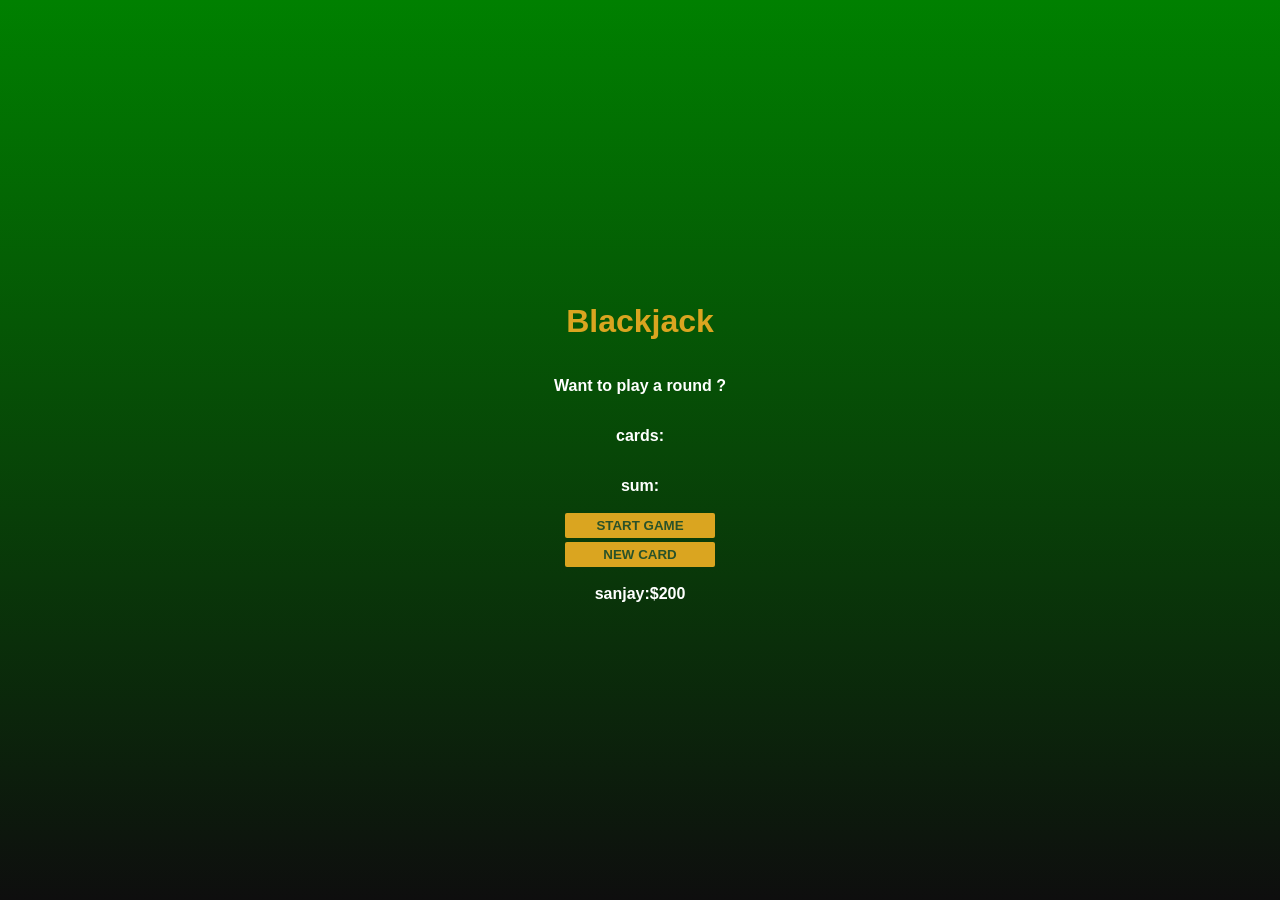
<file: blackjack/index.html>
<html>

<head>

<link rel="stylesheet" href="index.css">

</head>

<body>
    
<h1>Blackjack</h1>
<p id="message-el">Want to play a round ?</p>
<p id="cards-el">cards:</p>
<p id="sum-el">sum:</p>
<button onclick="startGame()">START GAME</button>
<button onclick="newCard()">NEW CARD</button>
<p id="player-el"></p>

<script src="index.js"></script>

</body>

</html>
</file>
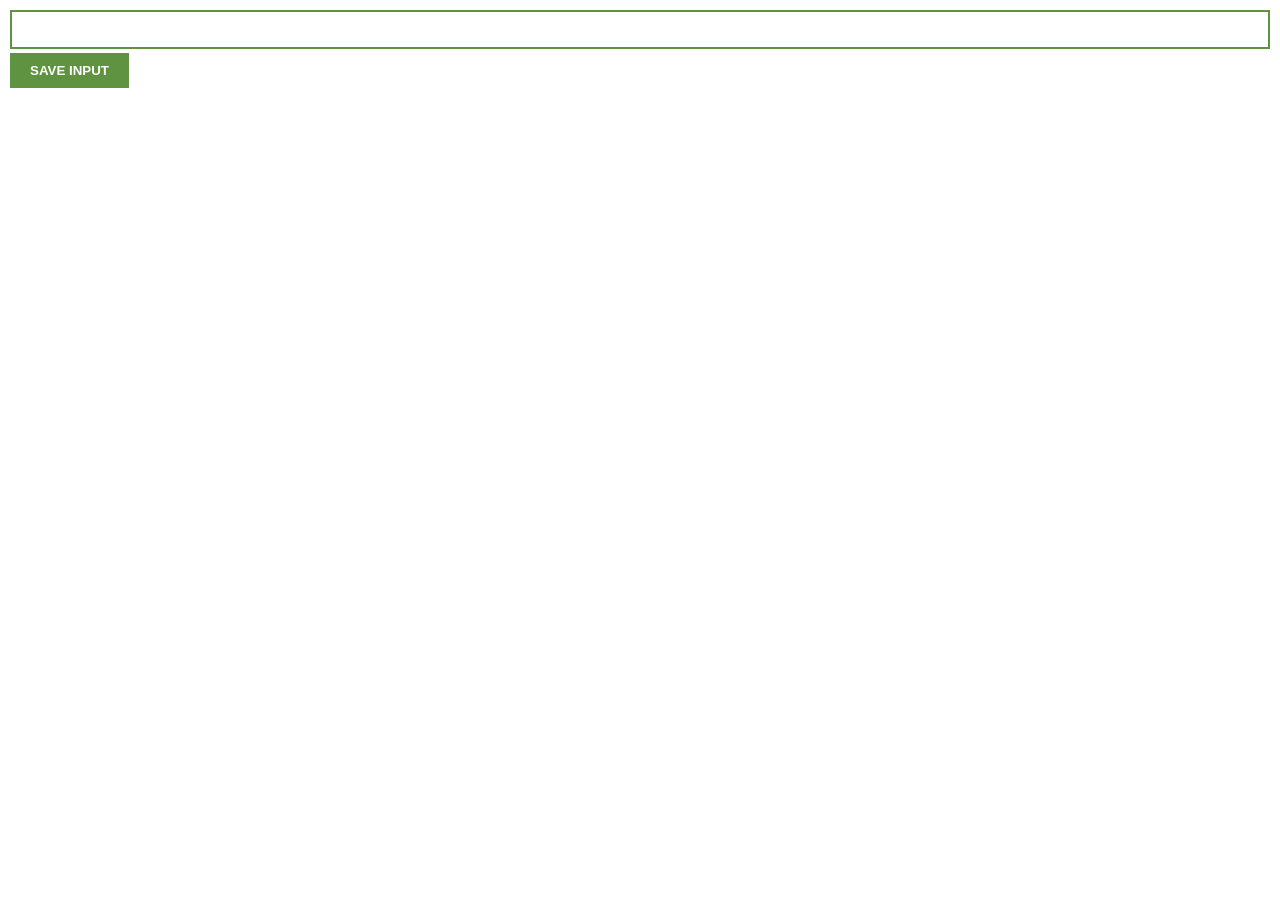
<file: chrome extension/index.html>
<!DOCTYPE html>
<html lang="en">
<head>
    <meta charset="UTF-8">
    <meta name="viewport" content="width=device-width, initial-scale=1.0">
    <link rel="stylesheet" href="index.css">
    <title>Chrome Extension</title>
</head>
<body>
    <input type="text" id="input-el" >
    <button id="input-btn">SAVE INPUT</button>
    <ul id="ul-el"></ul>
    
    <script src="index.js"></script>
</body>
</html>
</file>
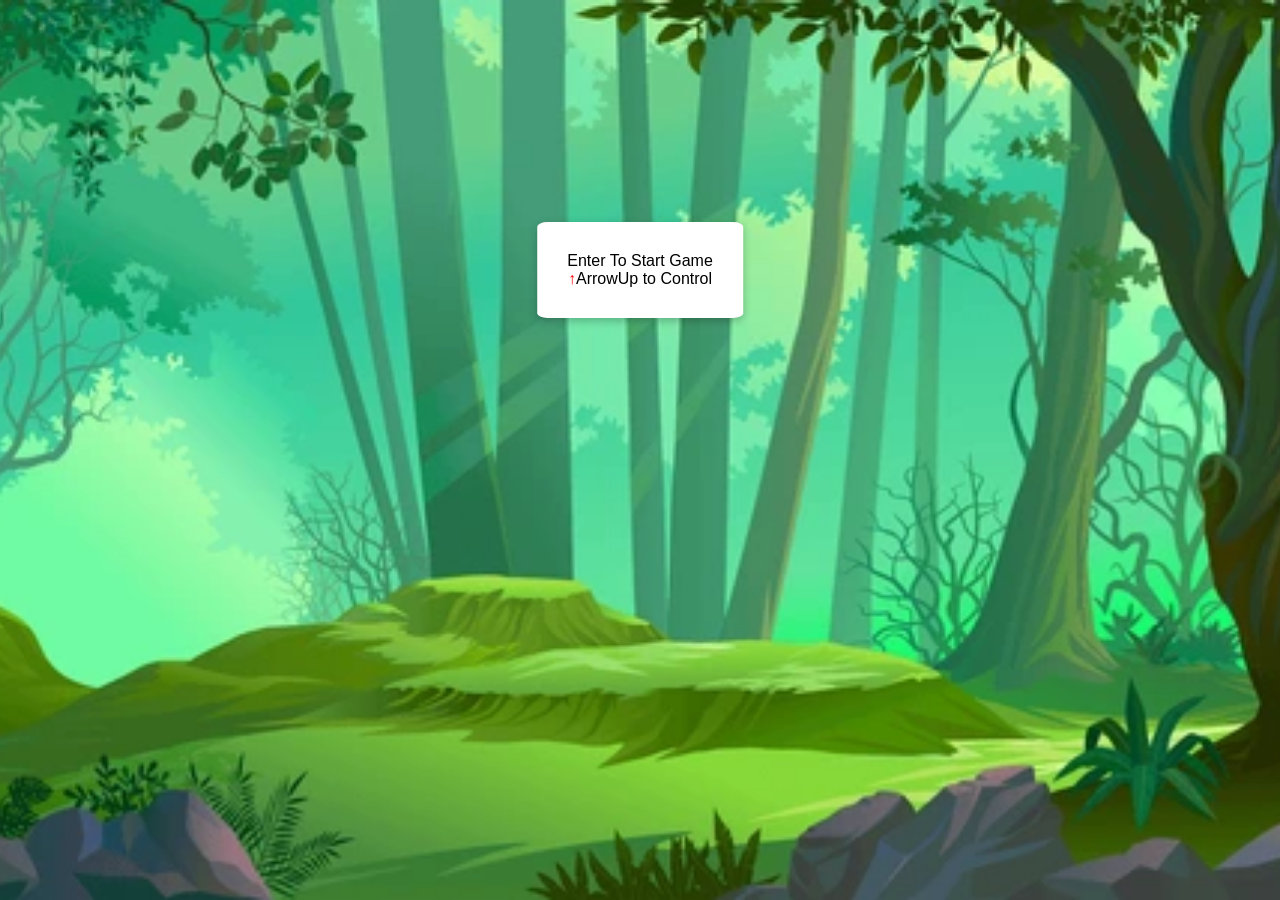
<file: flappy bird/index.html>
<!DOCTYPE html>
<html lang="en">
<head>
    <meta charset="UTF-8">
    <meta http-equiv="X-UA-Compactible" content="IE=edge">
    <meta name="viewport" content="width=device-width, initial-scale=1.0">
    <title>Flappy Bird</title>
    <link rel="stylesheet" href="index.css">
    <script src="index.js" defer></script>
    <title>Document</title>
</head>
<body>
    <div class="background"></div>
    <img src="img/bird_up.png" alt="invalid-img" class="bird" id="bird-1">
    <div class="message">
        Enter To Start Game <p><span style="color: red;">&uarr;</span>ArrowUp to Control</p>
    </div>
    <div class="score">
        <span class="score_title"></span>
        <span class="score_val"></span>
    </div>
</body>
</html>
</file>
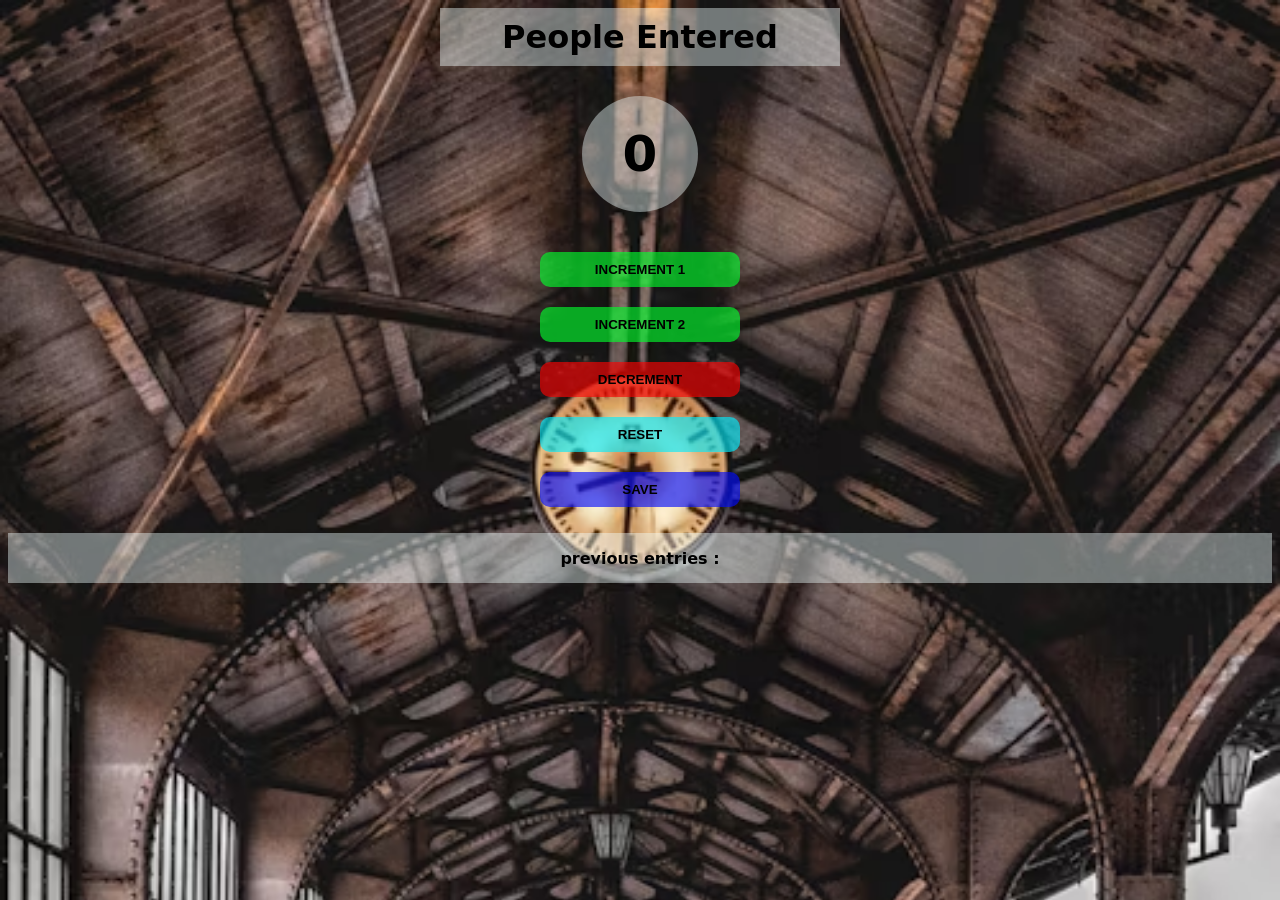
<file: passenger counter/index.html>
<html>

<head>

<link rel="stylesheet" href="index.css">

</head>
 
<body>
    
<h1 id="pep">People Entered</h1>
<h2 id="count-el">0</h2>
<div><button id="increment-btn" onclick="increment()">INCREMENT 1</button></div>
<div><button id="increment1-btn" onclick="increment1()">INCREMENT 2</button></div>
<div><button id="decrement-btn" onclick="decrement()">DECREMENT</button></div>
<div><button id="reset" onclick="reset()">RESET</button></div>
<div><button id="save" onclick="save()">SAVE</button></div>
<p id="save-el">previous entries :</p>


<script src="index.js"> </script>

</body>

</html>
</file>
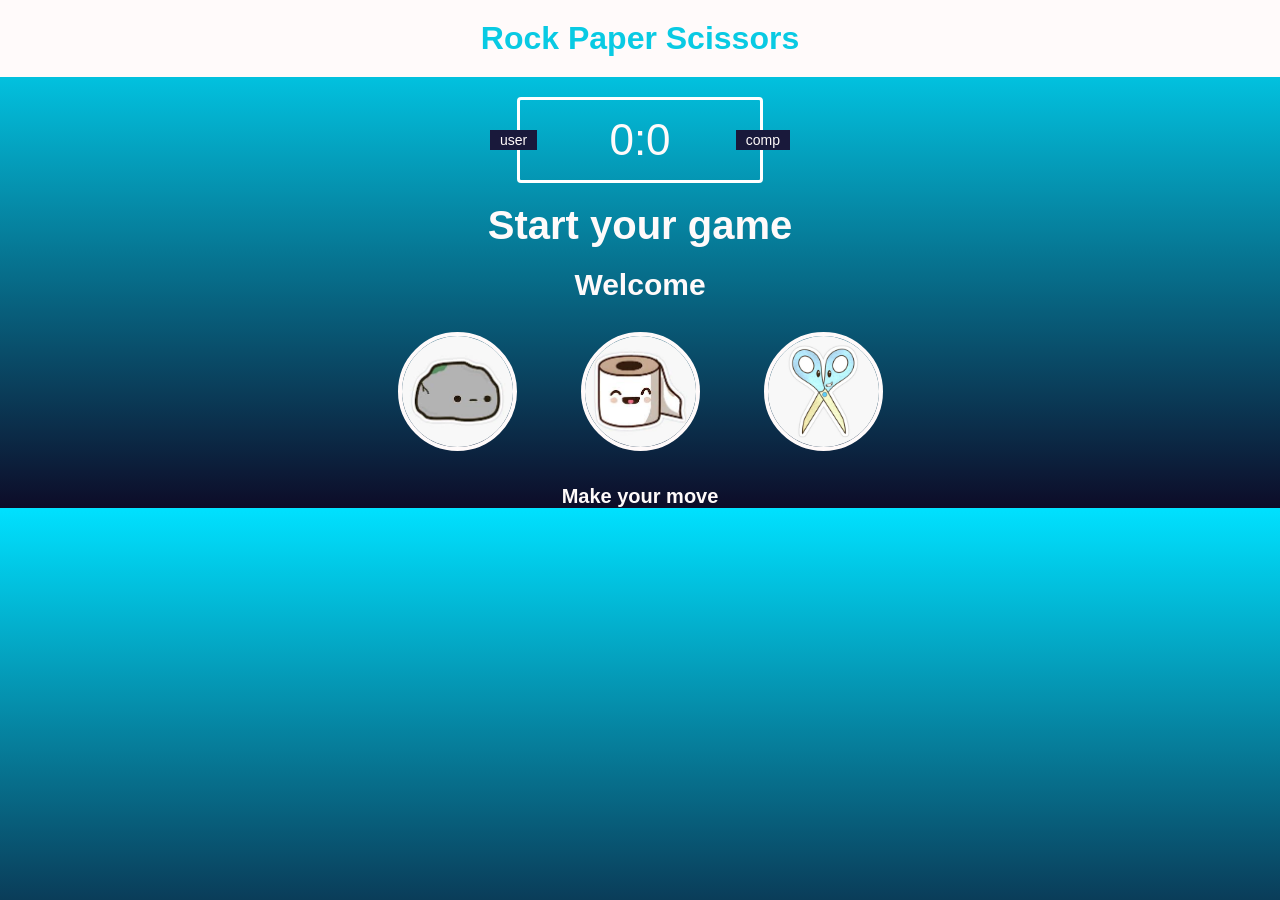
<file: rock paper scissors/index.html>
<!DOCTYPE html>
<html lang="en">
<head>
    <meta charset="UTF-8">
    <title>rock paper scissors</title>
    <link rel="stylesheet" href="index.css">
</head>
<body>
    
    <header>
        <h1>Rock Paper Scissors</h1>
    </header>

    <div class="score-board">

        <div id="user-label" class="badge">user</div>
        <div id="computer-label" class="badge">comp</div>
        <span id="user-score">0</span>:<span id="computer-score">0</span>

    </div>

    <div>

        <p id="result1">Start your game</p>
        <p id="result2">Welcome</p>
        
    </div>

    <div class="choices">

        <div class="choice" id="r" onclick="rock()">
            <img src="img/rock.jpeg" alt="" width="111" height="111">
        </div>

        <div class="choice" id="p" onclick="paper()">
            <img src="img/paper.jpeg" alt="" width="111" height="111">
        </div>

        <div class="choice" id="s" onclick="scissors()">
            <img src="img/scissors.jpg" alt="" width="111" height="111">
        </div>

    </div>

    <p id="action-message">Make your move</p>

<script src="index.js" charset="UTF-8"></script>

</body>

</html>
</file>
<file: blackjack/index.css>
body{
    display: grid;
     font-family: 'Trebuchet MS', 'Lucida Sans Unicode', 'Lucida Grande', 'Lucida Sans', Arial, sans-serif;
     background-image: linear-gradient(green,#0e0e0e);
    text-align: center;
    color: white;
    font-weight: bolder;
    justify-content: center;
    align-items: center;
    place-content: center; 

}

h1{
    color: goldenrod;
}

#message-el{

font: italic;

}

button{
    color: rgb(41, 82, 41);
    width: 150px;
    background-color: goldenrod;
    font-weight: bolder;
    padding-top: 5px;
    padding-bottom: 5px;
    border: none;
    border-radius: 2px;
    text-align: center;
    align-items: center;
    justify-content: center;
    margin: auto;
    margin-bottom: 2px;
    margin-top: 2px;
}
</file>
<file: chrome extension/index.css>
body{
    margin: 0;
    padding: 10px;
    font-family: Arial, Helvetica, sans-serif;
    min-width: 400px;
}


input{
    width: 100%;
    padding: 10px;
    box-sizing: border-box;
    border: 2px solid #5f9341;
    margin-bottom: 4px;

}

button{
    background-color: #5f9341;
    color: white;
    padding:10px 20px;
    border: none;
    font-weight: bold;

  
}

ul{
    margin-top: 20px;
    list-style: none;
    padding: 0%;
}

li{
margin-top: 5px;
}
a{
    color: #5f9341;
}
</file>
<file: flappy bird/index.css>
*{
    margin: 0;
    padding: 0;
    box-sizing: border-box;
    font-family: Arial, Helvetica, sans-serif;
}

.background{
    height: 100vh;
    width: 100vw;
    background: url('img/background.jpg') no-repeat center center fixed;
    -webkit-background-size:cover;
    -moz-background-size:cover;
    -o-background-size:cover;
    background-size: cover;
}

.bird{
    height: 100px;
    width: 130px;
    position: fixed;
    top: 40vh;
    left: 30vw;
    z-index: 100;
}

.pipe_sprite{
    position:fixed;
    top: 40vh;
    left: 100vw;
    height: 70vh;
    width: 6vw;
    background: radial-gradient(lightgreen 50%,green);
    border: 5px solid black;
}

.message{
    position: absolute;
    z-index: 10;
    top: 30%;
    left: 50%;
    transform: translate(-50%, -50%);
    text-align: center;
}

.messageStyle{
    background: white;
    padding: 30px;
    box-shadow: rgba(0,0,0,0.24) 0px 3px 8px;
    border-radius: 5%;
}

.score{
    position: fixed;
    z-index: 10;
    height: 10vh;
    font-size: 10vh;
    font-weight: 100;
    color: white;
    -webkit-text-stroke-width: 2px;
    -webkit-text-stroke-color: black;
    top: 0;
    left: 0;
    margin: 10px;
}

.score_val{
    color: gold;
    font-weight: bold  ;
}

@media only screen and (max-width:1080px){
    .message{
        font-size: 50px;
        top: 50%;
        white-space: nowrap;
    }
    .score{
        font-size: 8vh;
    }
    .bird{
        width: 120px;
        height: 90px;
    }
    .pipe_sprite{
        width: 14vw;
    }
}
</file>
<file: passenger counter/index.css>
body {
background-image: url(img/railway.avif);
background-size: cover;
font-family: system-ui, -apple-system, BlinkMacSystemFont, 'Segoe UI', Roboto, Oxygen, Ubuntu, Cantarell, 'Open Sans', 'Helvetica Neue', sans-serif;
font-weight: bold;
text-align: center;
}

h1{
    margin-top: 10px;
    margin-bottom: 10px;}


p{
    background-color:#f0ffff6b ;
    height: 50px;
    align-content: center;
}


 #pep{ 
    border: none;  
    background-color: #f0ffff6b;
    padding-top: 10px;
    padding-bottom: 10px;
    width: 400px;
    text-align: center;
    margin: auto;
} 

h2{
    display:flex;
    justify-content: center;
    align-items: center;
    align-content: center;
    border: none;  
    background-color: #f0ffff6b;
    width: 100px;
    height: 100px;
    border-radius: 50%;
    padding: 0.5rem;
    margin: auto;
    font-size: 50px;
    margin-top: 30px;
    margin-bottom: 30px;
}

button{
    border: none;  
    
    padding-top: 10px;
    padding-bottom: 10px;
    width: 200px;
    font-weight: bolder;
    border-radius: 10px;
    text-align: center;
    margin: auto;
}

#decrement-btn{
    background-color: rgba(254, 3, 3, 0.634);
}

#increment-btn{
    background-color: #03fe2da2;
}

#increment1-btn{
    background-color: #03fe2da2;
}

#reset {
    background-color:#03edfea2 ;
}

div { 
    padding: 10px;
}

#save {
    background-color:#030bfea2 ;
}
</file>
<file: rock paper scissors/index.css>
*{
    margin: 0;
    padding: 0;
    box-sizing: border-boxk;
}

body{
    background-image:linear-gradient(#00e1ff,#0d0c28)
}

header{
    background-color: snow;
    padding: 20px;
}

header > h1{
    color: #09cae3;
    text-align: center;
    font-family: Arial, Helvetica, sans-serif;
}

.score-board{
    margin:20px auto;
    border: 3px solid white;
    width: 200px;
    color: snow;
    text-align: center;
    font-size: 44px;
    border-radius: 4px;
    padding: 15px 20px;
    font-family:Arial, Helvetica, sans-serif ;
    position: relative;
}

.badge {
    background-color: rgb(25, 25, 59);
    color: snow;
    font-size: 14px;
    padding: 2px 10px;
    font-family:Arial, Helvetica, sans-serif ;

}

img{
    border: 4px solid snow;
    border-radius: 50%;
}

#user-label{
position: absolute;
top: 30px;
left: -30px;
}

#computer-label{
    position: absolute;
    top: 30px;
    right: -30px;
    }

#result1,#result2{
    font-size: 40px;
    color: snow;
}

#result1{
    text-align: center;
    font-weight: bold;
    font-family: Arial, Helvetica, sans-serif;
}

#result2{
    font-size: 30px;
    text-align: center;
    font-weight: bold;
    padding: 20px;
    font-family: Arial, Helvetica, sans-serif;
}

.choices{
    margin-top: 50px 0;
    text-align: center;
}

.choice{
   
    padding: 10px;
    margin: 0 20px;
    display: inline-block;
    transition: all 1s ease;
}
 
img:hover{
    cursor: pointer;
    border:  4px solid #110b37;
}

#action-message{

    text-align: center;
    color: snow;
    font-family: Arial, Helvetica, sans-serif;
    font-weight: bold;
    font-size: 20px;
    margin-top: 20px;
}

.green-glow{
    border: 4px #2ceb3c !important ;
    box-shadow: 0 0 10px #53ff61;
    border-radius: 50%;
}

.red-glow{
    border: 4px #ee2a2a;
    box-shadow: 0 0 10px #f92121;
    border-radius: 50%;
}

.grey-glow{
    border: 4px #acacac;
    box-shadow: 0 0 10px rgb(193, 191, 191);
    border-radius: 50%;
}
</file>
